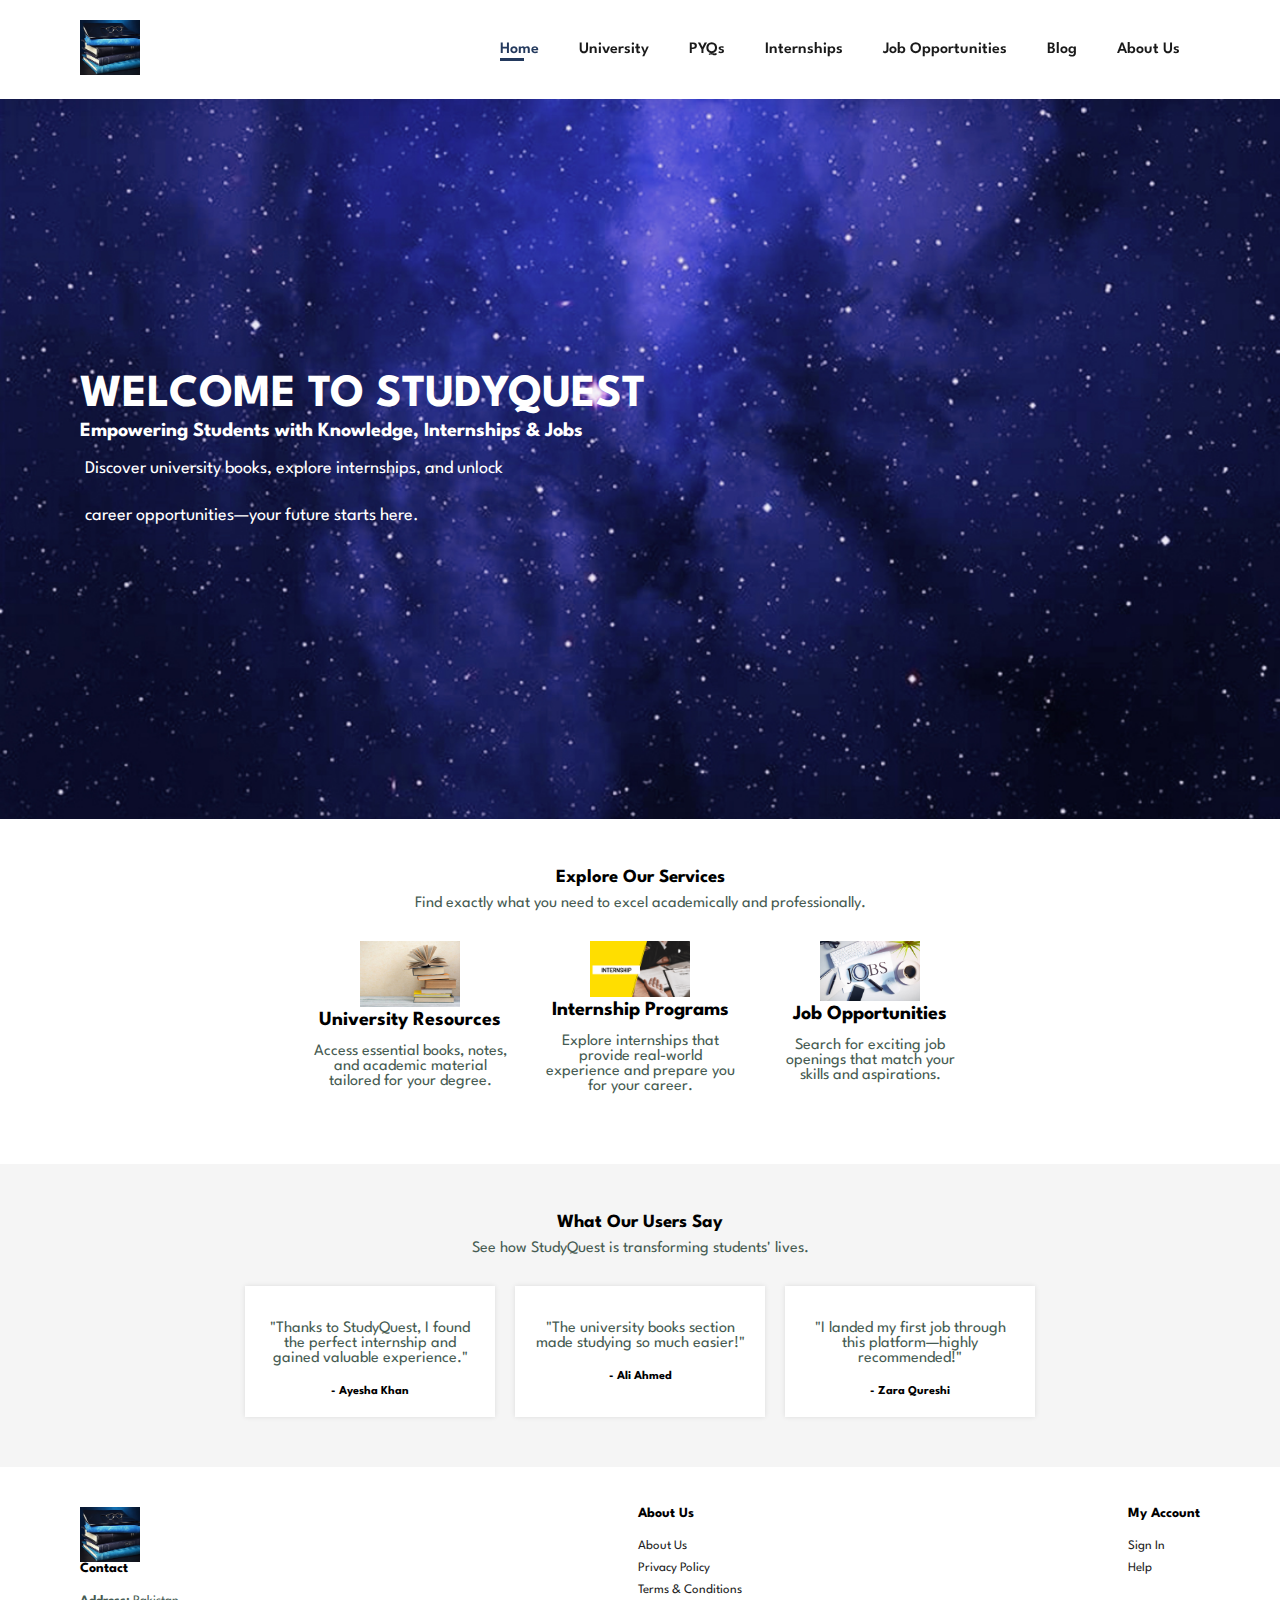
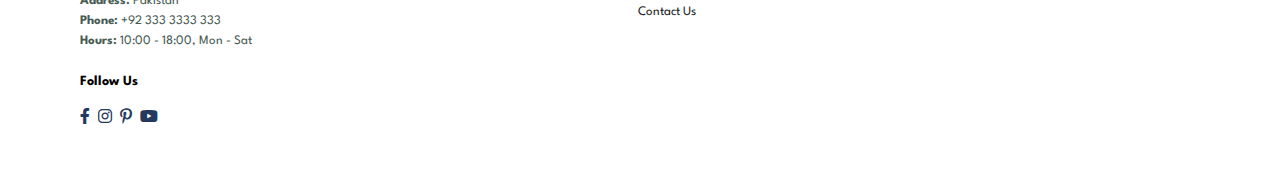
<file: index.html>
<!DOCTYPE html>
<html lang="en">
<head>
    <meta charset="UTF-8">
    <meta name="viewport" content="width=device-width, initial-scale=1.0">
    <title>StudyQuest</title>
    <link rel="stylesheet" href="https://cdnjs.cloudflare.com/ajax/libs/font-awesome/6.0.0-beta3/css/all.min.css">
    <link rel="stylesheet" href="style.css">
</head>

<body>
    <section id="header">
        <a href="#"><img src="images/logo1.jpg" class="logo" alt=""></a>
        <div>
            <ul id="navbar"> 
                <li><a class="active" href="index.html">Home</a></li>
                <li><a href="university.html">University</a></li>
                <li><a href="pyqs.html">PYQs</a></li>
                <li><a href="internships.html">Internships</a></li>
                <li><a href="job.html">Job Opportunities</a></li>
                <li><a href="blog.html">Blog</a></li>
                <li><a href="about us.html">About Us</a></li>   
            </ul>
        </div>
    </section>
    
    <section id="hero">
        <h2>WELCOME TO STUDYQUEST</h2>
        <h4>Empowering Students with Knowledge, Internships & Jobs</h4>
        <p>Discover university books, explore internships, and unlock</p>
        <p>career opportunities—your future starts here.</p>
    </section>

    <section>
        <section id="services" style="text-align: center; padding: 50px;">
            <h3>Explore Our Services</h3>
            <p style="margin-top: 10px;">Find exactly what you need to excel academically and professionally.</p>
            <div style="display: flex; justify-content: center; gap: 30px; margin-top: 30px;">
                <div style="width: 200px;">
                    <img src="images/book.jpg" alt="Books" style="width: 100px;">
                    <h4>University Resources</h4>
                    <p>Access essential books, notes, and academic material tailored for your degree.</p>
                </div>
                <div style="width: 200px;">
                    <img src="images/internships.png" alt="Internship" style="width: 100px;">
                    <h4>Internship Programs</h4>
                    <p>Explore internships that provide real-world experience and prepare you for your career.</p>
                </div>
                <div style="width: 200px;">
                    <img src="images/jobs.jpg" alt="Job" style="width: 100px;">
                    <h4>Job Opportunities</h4>
                    <p>Search for exciting job openings that match your skills and aspirations.</p>
                </div>
            </div>
        </section>
        
    </section>

    <section id="testimonials" style="background-color: #f5f5f5; padding: 50px; text-align: center;">
        <h3>What Our Users Say</h3>
        <p style="margin-top: 10px; margin-bottom: 30px;">See how StudyQuest is transforming students' lives.</p>
        <div style="display: flex; justify-content: center; gap: 20px;">
            <div style="width: 250px; padding: 20px; background-color: white; box-shadow: 0 0 5px rgba(0, 0, 0, 0.1);">
                <p>"Thanks to StudyQuest, I found the perfect internship and gained valuable experience."</p>
                <h6>- Ayesha Khan</h6>
            </div>
            <div style="width: 250px; padding: 20px; background-color: white; box-shadow: 0 0 5px rgba(0, 0, 0, 0.1);">
                <p>"The university books section made studying so much easier!"</p>
                <h6>- Ali Ahmed</h6>
            </div>
            <div style="width: 250px; padding: 20px; background-color: white; box-shadow: 0 0 5px rgba(0, 0, 0, 0.1);">
                <p>"I landed my first job through this platform—highly recommended!"</p>
                <h6>- Zara Qureshi</h6>
            </div>
        </div>
    </section>
    
    <footer class="section-p1">
        <div class="col">
            <img class="logo" src="images/logo1.jpg" alt="">
            <H4>Contact</H4>
            <p><strong>Address: </strong>Pakistan</p>
            <p><strong>Phone: </strong>+92 333 3333 333</p>
            <p><strong>Hours: </strong>10:00 - 18:00, Mon - Sat</p>
            <div class="follow">
                <h4>Follow Us</h4>
                <div class="icon">
                    <i class="fab fa-facebook-f"></i>
                    <i class="fab fa-instagram"></i>
                    <i class="fab fa-pinterest-p"></i>
                    <i class="fab fa-youtube"></i>
                </div>
            </div>
        </div>

        <div class="col">
            <h4>About Us</h4>
            <a href="#">About Us</a>
            <a href="#">Privacy Policy</a>
            <a href="#">Terms & Conditions</a>
            <a href="#">Contact Us</a>
        </div>

        <div class="col">
            <h4>My Account</h4>
            <a href="#">Sign In</a>
            <a href="#">Help</a>
        </div>

    </footer>


</body>
</html>
</file>
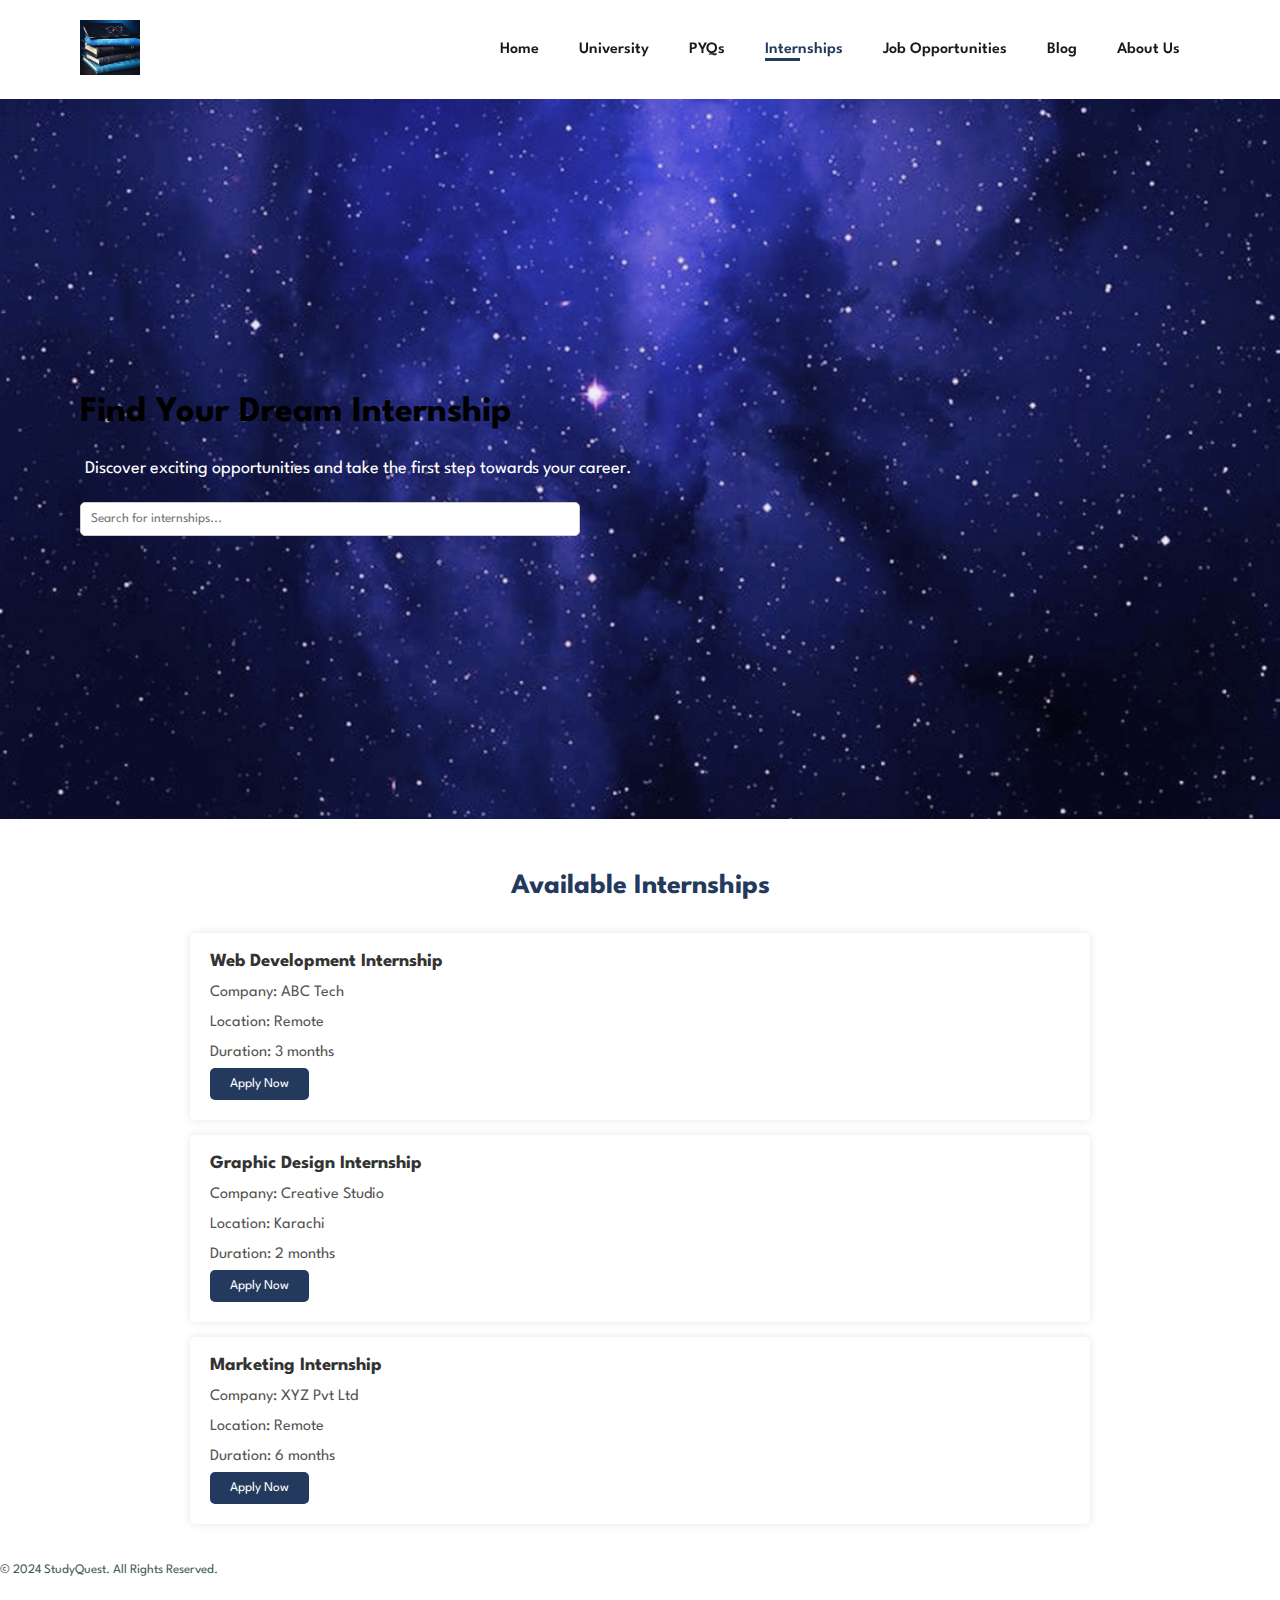
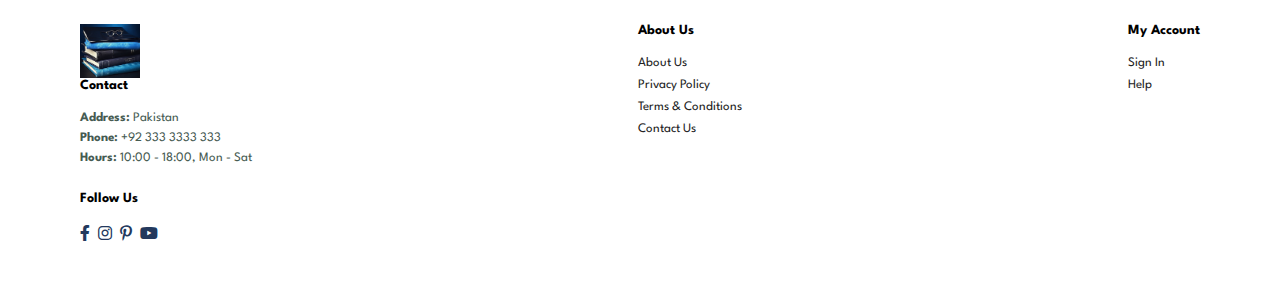
<file: internships.html>
<!DOCTYPE html>
<html lang="en">
<head>
    <meta charset="UTF-8">
    <meta name="viewport" content="width=device-width, initial-scale=1.0">
    <title>StudyQuest</title>
    <link rel="stylesheet" href="https://cdnjs.cloudflare.com/ajax/libs/font-awesome/6.0.0-beta3/css/all.min.css">
    <link rel="stylesheet" href="style.css">
</head>

<body>
    <section id="header">
        <a href="#"><img src="images/logo1.jpg" class="logo" alt=""></a>
        <div>
            <ul id="navbar"> 
                <li><a href="index.html">Home</a></li>
                <li><a href="university.html">University</a></li>
                <li><a href="pyqs.html">PYQs</a></li>
                <li><a class="active" href="internships.html">Internships</a></li>
                <li><a href="job.html">Job Opportunities</a></li>
                <li><a href="blog.html">Blog</a></li>
                <li><a href="about us.html">About Us</a></li>   
            </ul>
        </div>
    </section>




    <!-- Hero Section -->
    <section id="hero">
        <h1>Find Your Dream Internship</h1>
        <p>Discover exciting opportunities and take the first step towards your career.</p>
        <input type="text" placeholder="Search for internships..." class="search-box">
    </section>

    <!-- Internship Listings -->
    <section class="internships">
        <h2>Available Internships</h2>

        <div class="internship">
            <h3>Web Development Internship</h3>
            <p>Company: ABC Tech</p>
            <p>Location: Remote</p>
            <p>Duration: 3 months</p>
            <button>Apply Now</button>
        </div>

        <div class="internship">
            <h3>Graphic Design Internship</h3>
            <p>Company: Creative Studio</p>
            <p>Location: Karachi</p>
            <p>Duration: 2 months</p>
            <button>Apply Now</button>
        </div>

        <div class="internship">
            <h3>Marketing Internship</h3>
            <p>Company: XYZ Pvt Ltd</p>
            <p>Location: Remote</p>
            <p>Duration: 6 months</p>
            <button>Apply Now</button>
        </div>
    </section>

    <footer>
        <p>&copy; 2024 StudyQuest. All Rights Reserved.</p>
    </footer>
</body>
</html>








    <footer class="section-p1">
        <div class="col">
            <img class="logo" src="images/logo1.jpg" alt="">
            <H4>Contact</H4>
            <p><strong>Address: </strong>Pakistan</p>
            <p><strong>Phone: </strong>+92 333 3333 333</p>
            <p><strong>Hours: </strong>10:00 - 18:00, Mon - Sat</p>
            <div class="follow">
                <h4>Follow Us</h4>
                <div class="icon">
                    <i class="fab fa-facebook-f"></i>
                    <i class="fab fa-instagram"></i>
                    <i class="fab fa-pinterest-p"></i>
                    <i class="fab fa-youtube"></i>
                </div>
            </div>
        </div>

        <div class="col">
            <h4>About Us</h4>
            <a href="#">About Us</a>
            <a href="#">Privacy Policy</a>
            <a href="#">Terms & Conditions</a>
            <a href="#">Contact Us</a>
        </div>

        <div class="col">
            <h4>My Account</h4>
            <a href="#">Sign In</a>
            <a href="#">Help</a>
        </div>

    </footer>


</body>
</html>
</file>
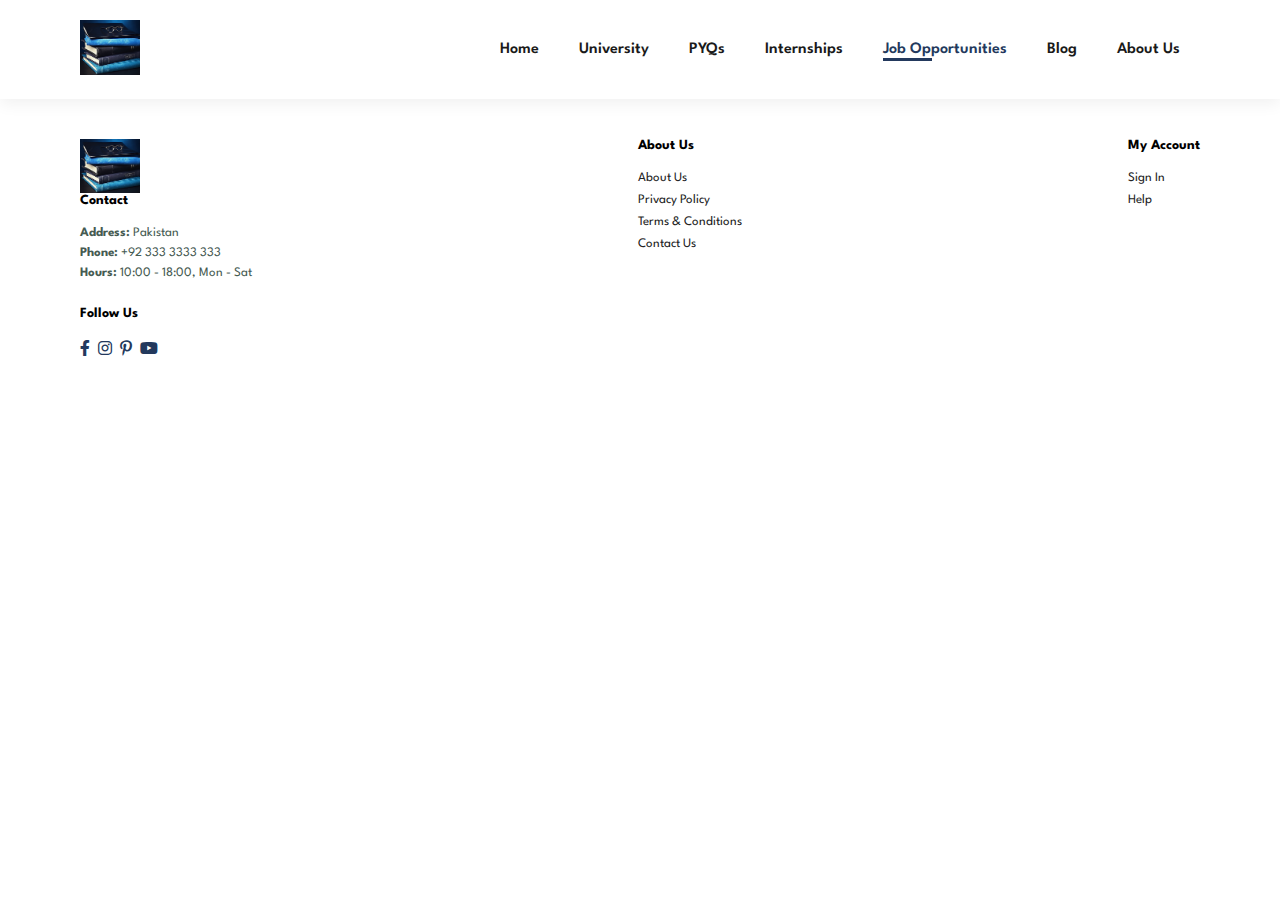
<file: job.html>
<!DOCTYPE html>
<html lang="en">
<head>
    <meta charset="UTF-8">
    <meta name="viewport" content="width=device-width, initial-scale=1.0">
    <title>StudyQuest</title>
    <link rel="stylesheet" href="https://cdnjs.cloudflare.com/ajax/libs/font-awesome/6.0.0-beta3/css/all.min.css">
    <link rel="stylesheet" href="style.css">
</head>

<body>
    <section id="header">
        <a href="#"><img src="images/logo1.jpg" class="logo" alt=""></a>
        <div>
            <ul id="navbar"> 
                <li><a href="index.html">Home</a></li>
                <li><a href="university.html">University</a></li>
                <li><a href="pyqs.html">PYQs</a></li>
                <li><a href="internships.html">Internships</a></li>
                <li><a class="active" href="job.html">Job Opportunities</a></li>
                <li><a href="blog.html">Blog</a></li>
                <li><a href="about us.html">About Us</a></li>   
            </ul>
        </div>
    </section>







    <footer class="section-p1">
        <div class="col">
            <img class="logo" src="images/logo1.jpg" alt="">
            <H4>Contact</H4>
            <p><strong>Address: </strong>Pakistan</p>
            <p><strong>Phone: </strong>+92 333 3333 333</p>
            <p><strong>Hours: </strong>10:00 - 18:00, Mon - Sat</p>
            <div class="follow">
                <h4>Follow Us</h4>
                <div class="icon">
                    <i class="fab fa-facebook-f"></i>
                    <i class="fab fa-instagram"></i>
                    <i class="fab fa-pinterest-p"></i>
                    <i class="fab fa-youtube"></i>
                </div>
            </div>
        </div>

        <div class="col">
            <h4>About Us</h4>
            <a href="#">About Us</a>
            <a href="#">Privacy Policy</a>
            <a href="#">Terms & Conditions</a>
            <a href="#">Contact Us</a>
        </div>

        <div class="col">
            <h4>My Account</h4>
            <a href="#">Sign In</a>
            <a href="#">Help</a>
        </div>

    </footer>


</body>
</html>
</file>
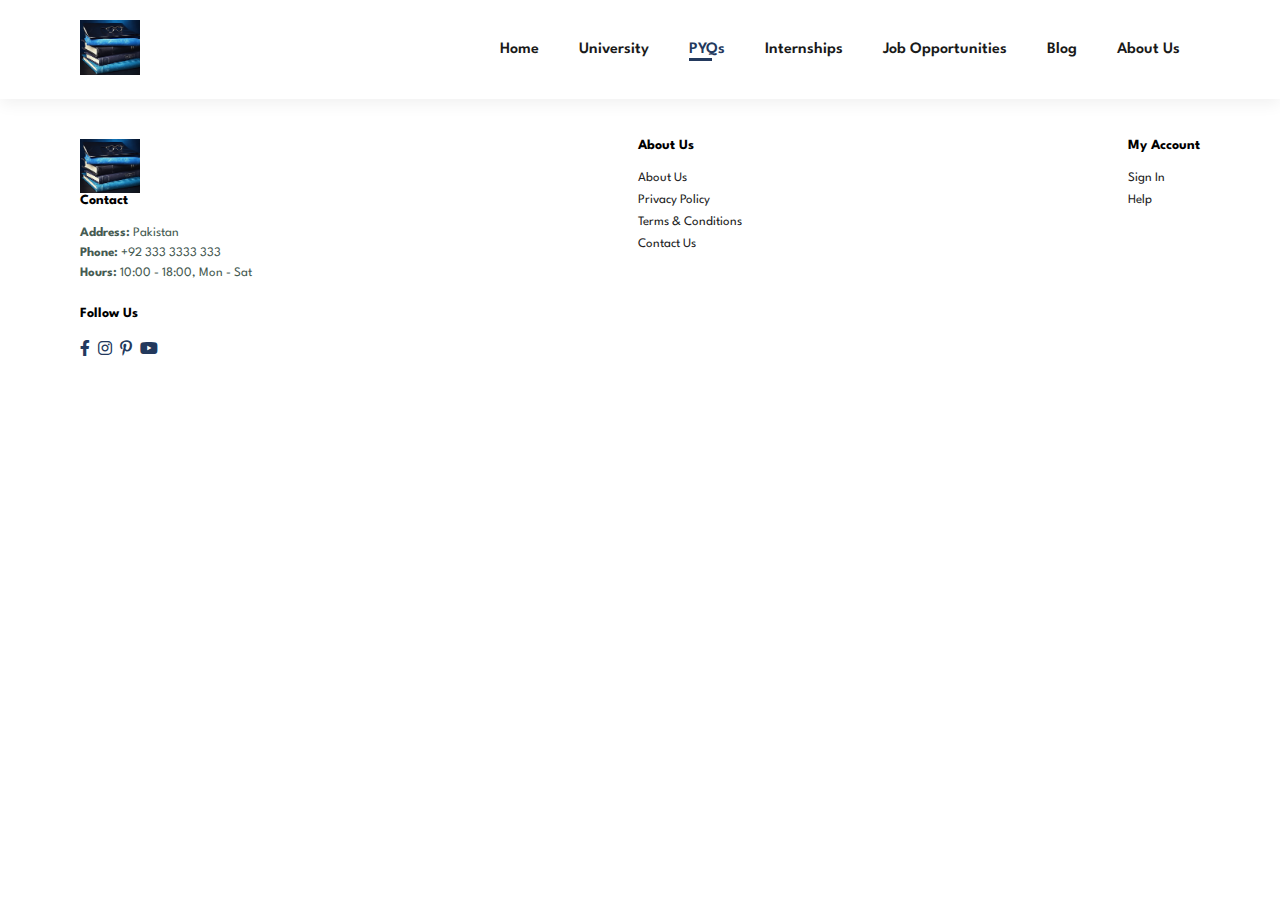
<file: pyqs.html>
<!DOCTYPE html>
<html lang="en">
<head>
    <meta charset="UTF-8">
    <meta name="viewport" content="width=device-width, initial-scale=1.0">
    <title>StudyQuest</title>
    <link rel="stylesheet" href="https://cdnjs.cloudflare.com/ajax/libs/font-awesome/6.0.0-beta3/css/all.min.css">
    <link rel="stylesheet" href="style.css">
</head>

<body>
    <section id="header">
        <a href="#"><img src="images/logo1.jpg" class="logo" alt=""></a>
        <div>
            <ul id="navbar"> 
                <li><a href="index.html">Home</a></li>
                <li><a href="university.html">University</a></li>
                <li><a class="active" href="pyqs.html">PYQs</a></li>
                <li><a href="internships.html">Internships</a></li>
                <li><a href="job.html">Job Opportunities</a></li>
                <li><a href="blog.html">Blog</a></li>
                <li><a href="about us.html">About Us</a></li>   
            </ul>
        </div>
    </section>







    <footer class="section-p1">
        <div class="col">
            <img class="logo" src="images/logo1.jpg" alt="">
            <H4>Contact</H4>
            <p><strong>Address: </strong>Pakistan</p>
            <p><strong>Phone: </strong>+92 333 3333 333</p>
            <p><strong>Hours: </strong>10:00 - 18:00, Mon - Sat</p>
            <div class="follow">
                <h4>Follow Us</h4>
                <div class="icon">
                    <i class="fab fa-facebook-f"></i>
                    <i class="fab fa-instagram"></i>
                    <i class="fab fa-pinterest-p"></i>
                    <i class="fab fa-youtube"></i>
                </div>
            </div>
        </div>

        <div class="col">
            <h4>About Us</h4>
            <a href="#">About Us</a>
            <a href="#">Privacy Policy</a>
            <a href="#">Terms & Conditions</a>
            <a href="#">Contact Us</a>
        </div>

        <div class="col">
            <h4>My Account</h4>
            <a href="#">Sign In</a>
            <a href="#">Help</a>
        </div>

    </footer>


</body>
</html>
</file>
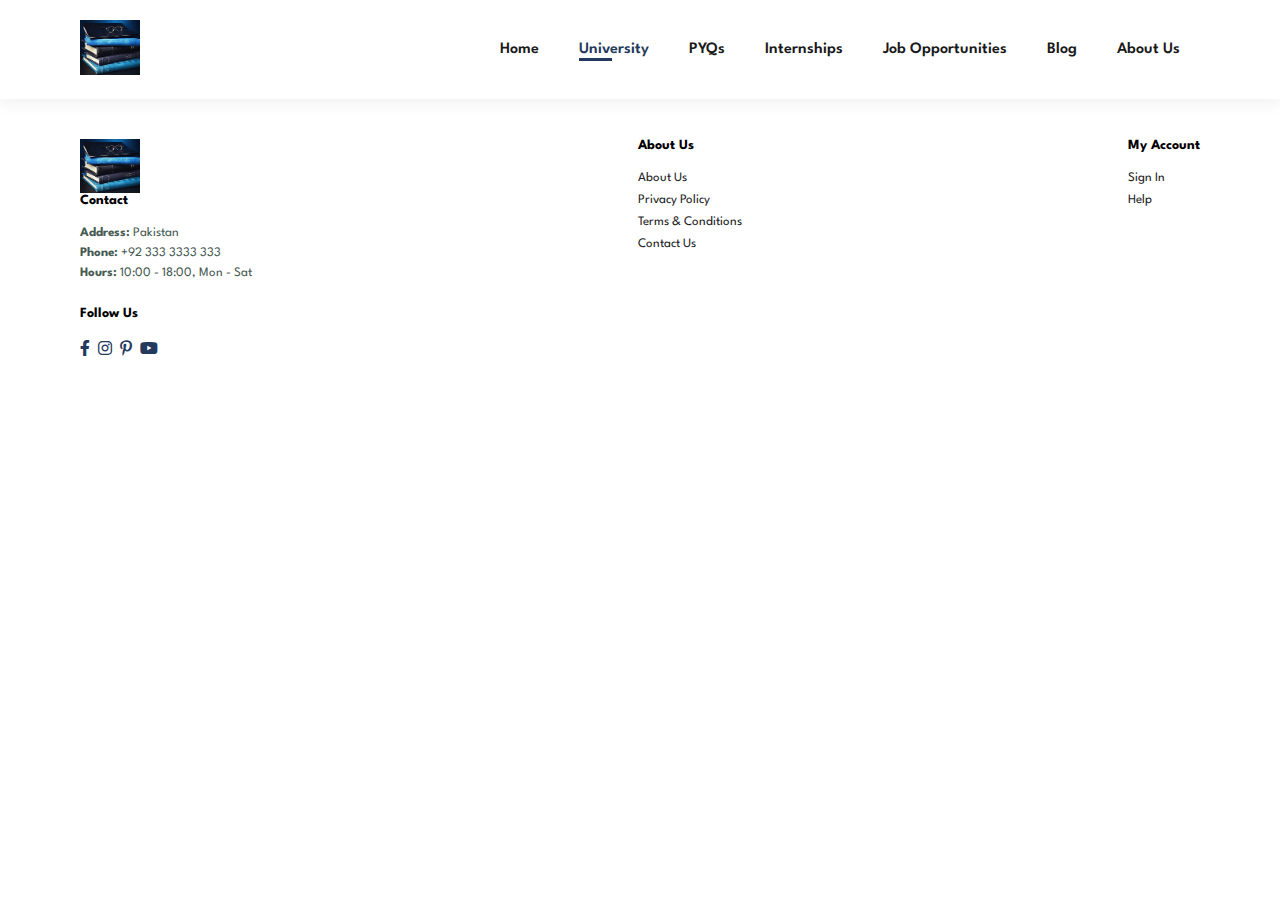
<file: university.html>
<!DOCTYPE html>
<html lang="en">
<head>
    <meta charset="UTF-8">
    <meta name="viewport" content="width=device-width, initial-scale=1.0">
    <title>StudyQuest</title>
    <link rel="stylesheet" href="https://cdnjs.cloudflare.com/ajax/libs/font-awesome/6.0.0-beta3/css/all.min.css">
    <link rel="stylesheet" href="style.css">
</head>

<body>
    <section id="header">
        <a href="#"><img src="images/logo1.jpg" class="logo" alt=""></a>
        <div>
            <ul id="navbar"> 
                <li><a href="index.html">Home</a></li>
                <li><a class="active" href="university.html">University</a></li>
                <li><a href="pyqs.html">PYQs</a></li>
                <li><a href="internships.html">Internships</a></li>
                <li><a href="job.html">Job Opportunities</a></li>
                <li><a href="blog.html">Blog</a></li>
                <li><a href="about us.html">About Us</a></li>   
            </ul>
        </div>
    </section>









    <footer class="section-p1">
        <div class="col">
            <img class="logo" src="images/logo1.jpg" alt="">
            <H4>Contact</H4>
            <p><strong>Address: </strong>Pakistan</p>
            <p><strong>Phone: </strong>+92 333 3333 333</p>
            <p><strong>Hours: </strong>10:00 - 18:00, Mon - Sat</p>
            <div class="follow">
                <h4>Follow Us</h4>
                <div class="icon">
                    <i class="fab fa-facebook-f"></i>
                    <i class="fab fa-instagram"></i>
                    <i class="fab fa-pinterest-p"></i>
                    <i class="fab fa-youtube"></i>
                </div>
            </div>
        </div>

        <div class="col">
            <h4>About Us</h4>
            <a href="#">About Us</a>
            <a href="#">Privacy Policy</a>
            <a href="#">Terms & Conditions</a>
            <a href="#">Contact Us</a>
        </div>

        <div class="col">
            <h4>My Account</h4>
            <a href="#">Sign In</a>
            <a href="#">Help</a>
        </div>

    </footer>


</body>
</html>
</file>
<file: style.css>
@import url("https://fonts.googleapis.com/css2?family=Spartan:wght@100;200;300;400;500;600;700;800;900&display=swap");
*{
    margin: 0;
    padding: 0;
    box-sizing: border-box;
    font-family: 'Spartan', sans-serif;
}

h1 {
    font-size: 50px;
    line-height: 64px;
    color:black;
}

h2 {
    font-size: 46px;
    line-height: 54px;
    color:black;
}

h4 {
    font-size: 20px;
    color:black;
}

h6 {
    font-size: 12px;
    font-weight: 700;
    color:black;
}

p {
    font-size: 16px;
    color: #465b52;
    margin: 15px 0 20px 0;
}

.section-p1 {
    padding: 40px 80px;
}

.section-m1{
    margin: 40px 0;
}
button.normal{
    font-size: 14px;
    font-weight: 600;
    padding: 15px 30px;
    color: #000;
    background-color: #23395d ;
    border-radius: 4px;
    cursor: pointer;
    border: none;
    outline: none;
    transition: 0.2s;
}

button.white{
    font-size: 13px;
    font-weight: 600;
    padding: 11px 18px;
    color: #000;
    background-color: #23395d ;
    cursor: pointer;
    border: none;
    outline: none;
    transition: 0.2s;
}

body {
    width: 100%;
}

/* Header Start */
#header{
    display: flex;
    align-items: center;
    justify-content: space-between;
    padding: 20px 80px;
    background: white;
    box-shadow: 0 5px 15px rgba(0, 0, 0, 0.06);
    z-index: 999;
    position: sticky;
    left: 0;
    top: 0;
} 

#navbar{
    display: flex;
    align-items: center;
    justify-content: center;
}

#navbar li{
    list-style: none;
    padding: 0 20px;
    position: relative;
}

#navbar li a{
    text-decoration: none;
    font-size: 16px;
    font-weight: 600;
    color: #1a1a1a;
    transition: 0.2s ease;
}

#navbar li a:hover,
#navbar li a.active{
    color: #23395d;
}

#navbar li a.active::after,
#navbar li a:hover::after{
    content: "";
    width: 30%;
    height: 3px;
    background: #23395d;
    position: absolute;
    bottom: -4px;
    left: 20px;
}

/* Adjust Logo Size */
.logo {
    max-width: 60px;  
    height: auto;      
    object-fit: contain;  
}

/* HOME PAGE */

#hero{
    background-image: url("images/bg.jpg");
    height: 80vh ;
    width: 100%;
    background-size: cover;
    background-position: center;
    background-repeat: no-repeat;
    padding: 0 80px;
    display: flex;
    flex-direction: column;
    align-items: flex-start;
    justify-content: center;
}

#hero h4{
    padding-bottom: 15px;
    color: white;
}

#hero h2{
    color: white;
}

#hero p{
    margin: 0;
    padding: 5px;
    color: white;
}

footer{
    display: flex;
    flex-wrap: wrap;
    justify-content: space-between;
}

footer .col{
    display: flex;
    flex-direction: column;
    align-items: flex-start;
    margin-bottom: 20px;
}

footer.logo{
    margin-bottom: 30px;
}

footer h4{
    font-size: 14px;
    padding-bottom: 20px;
}

footer p{
    font-size: 13px;
    margin: 0 0 8px 0;
}

footer a{
    font-size: 13px;
    text-decoration: none;
    color: #222;
    margin-bottom: 10px;
}

footer .follow{
    margin-top: 20px;
}

footer .follow i{
    color: #23395d;
    padding-right: 4px;
    cursor: pointer;
}

footer .follow i:hover,
footer a:hover{
    color: #23395d;
}















/* Internships Page */
/* Hero Section */
#hero h1 {
    background-image: url();
    font-size: 36px;
    margin-bottom: 10px;
}

#hero p {
    font-size: 18px;
    margin-bottom: 20px;
}

.search-box {
    padding: 10px;
    width: 50%;
    max-width: 500px;
    border-radius: 5px;
    border: 1px solid #ccc;
}

/* Internship Listings */
.internships {
    margin: 40px auto;
    width: 80%;
    max-width: 900px;
}

.internships h2 {
    text-align: center;
    margin-bottom: 20px;
    font-size: 28px;
    color: #23395d;
}

.internship {
    background-color: white;
    margin-bottom: 15px;
    padding: 20px;
    border-radius: 5px;
    box-shadow: 0 0 10px rgba(0, 0, 0, 0.1);
}

.internship h3 {
    margin-bottom: 10px;
    color: #333;
}

.internship p {
    margin-bottom: 8px;
    color: #555;
}

.internship button {
    padding: 10px 20px;
    border: none;
    background-color: #23395d;
    color: white;
    cursor: pointer;
    border-radius: 5px;
    transition: background-color 0.3s;
}

.internship button:hover {
    background-color: #1a2d4f;
}




























/* Blog Page */

#page-header.blog-header{
    background-image: url(images/banner/blogg.jfif);
}

#blog{
    padding: 150px 150px 0 150px;
}

#blog .blog-box{
    display: flex;
    align-items: center;
    width: 100%;
    position: relative;
    padding-bottom: 90px;
}

#blog .blog-img{
    width: 50%;
    margin-right: 40px;
}

#blog img{
    width: 100%;
    height: 300px;
    object-fit: cover;
}

#blog .blog-details{
    width: 50%;
}

#blog .blog-details a{
    text-decoration: none;
    font-size: 11px;
    color: #000;
    font-weight: 700;
    position: relative;
    transition: 0.3s;
}

#blog .blog-details a::after{
    content: "";
    width: 50px;
    height: 1px;
    background-color: #000;
    position: absolute;
    top: 4px;
    right: -60px;
}

#blog .blog-details a:hover{
    color: #23395d;
}

#blog .blog-details a:hover::after{
    background-color: #23395d;
}

#blog .blog-box h1{
    position: absolute;
    top: -55px;
    left: 0;
    font-size: 70px;
    font-weight: 700;
    color: #23395d;
    z-index: -9;
}

/* About Page */
#page-header.about-header{
    background-image: url();
}

#page-header.about-header h2,
#page-header.about-header p{
    color: #000;
}

#about-head{
    display: flex;
    align-items: center;
}

#about-head img{
    width: 50%;
    height: auto;
}

#about-head div{
    padding-left: 40px;
}
</file>
